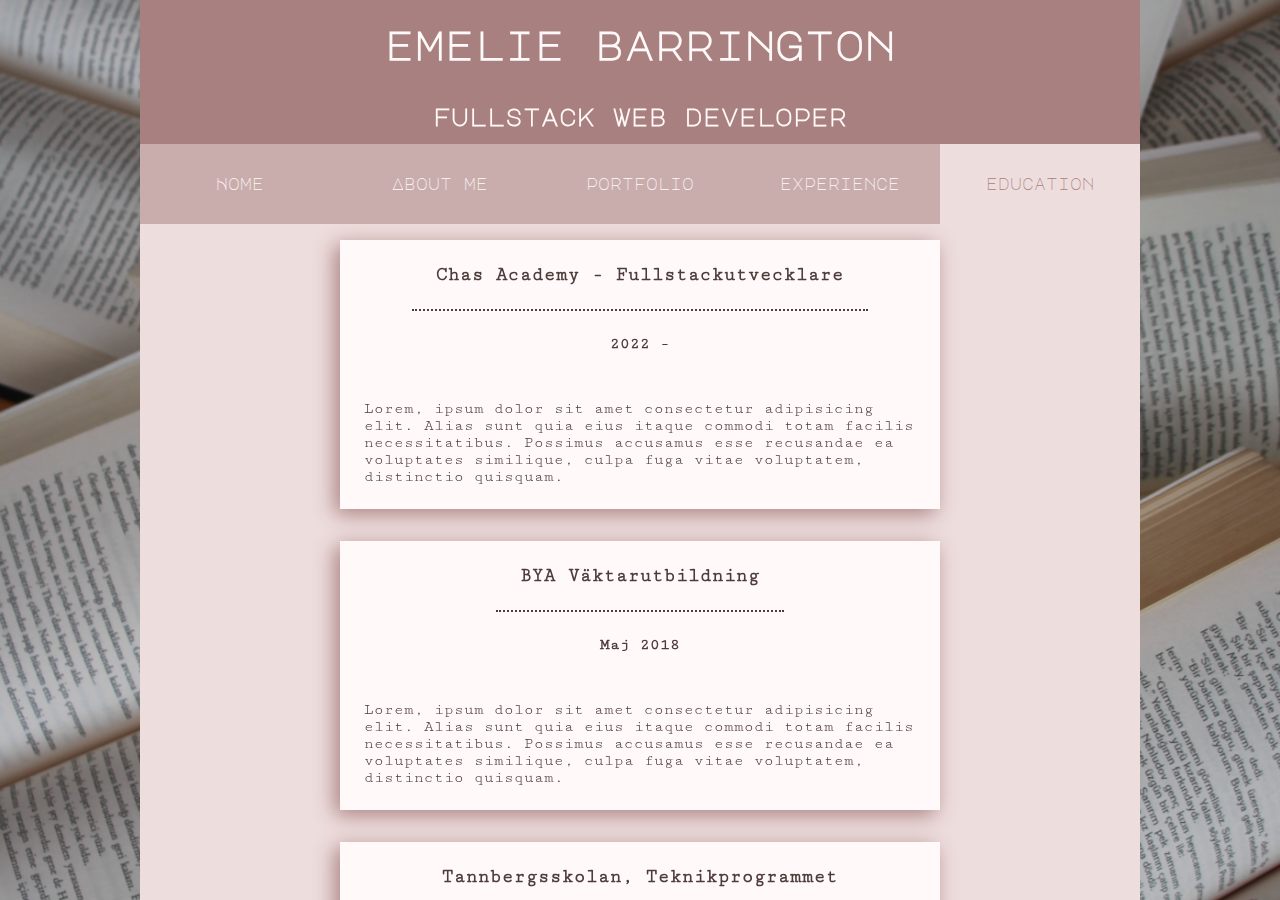
<file: education.html>
<!DOCTYPE html>
<html lang="en">
<head>
    <meta charset="UTF-8">
    <meta http-equiv="X-UA-Compatible" content="IE=edge">
    <meta name="viewport" content="width=device-width, initial-scale=1.0">
    <link rel="stylesheet" href="style.css">
    <link rel="preconnect" href="https://fonts.googleapis.com">
    <link rel="preconnect" href="https://fonts.gstatic.com" crossorigin>
    <link href="https://fonts.googleapis.com/css2?family=Cutive+Mono&family=Major+Mono+Display&display=swap" rel="stylesheet">  
    <title>Emelie Barrington - CV</title>
</head>
<body>
    <div class="bg">
    <header>
        <h1>emelie barrington</h1>
        <h2>fullstack web developer</h2>
    </header>
    <nav class="ham-nav">
        <label class="ham-icon" for="hamburger">&#9776;</label>
        <input type="checkbox" id="hamburger">
        <ul class="list-menu">
            <li>
                <a href="index.html">Home</a>
            </li>
            <li>
                <a href="about.html">About me</a>
            </li>
            <li>
                <a href="portfolio.html">portfolio</a>
            </li>
            <li>
                <a href="experience.html">experience</a>
            </li>
            <li>
                <a id="nav-active" href="education.html">education</a>
            </li>
        </ul>
    </nav>
    <article class="cards-container">
        <div class="cards">
            <h3>Chas Academy - Fullstackutvecklare</h3>
            <h4>2022 - </h4>
            <p>Lorem, ipsum dolor sit amet consectetur adipisicing elit. Alias sunt quia eius itaque commodi totam facilis necessitatibus. Possimus accusamus esse recusandae ea voluptates similique, culpa fuga vitae voluptatem, distinctio quisquam.</p>
        </div>
        <div class="cards">
            <h3>BYA Väktarutbildning</h3>
            <h4>Maj 2018</h4>
            <p>Lorem, ipsum dolor sit amet consectetur adipisicing elit. Alias sunt quia eius itaque commodi totam facilis necessitatibus. Possimus accusamus esse recusandae ea voluptates similique, culpa fuga vitae voluptatem, distinctio quisquam.</p>
        </div>
        <div class="cards">
            <h3>Tannbergsskolan, Teknikprogrammet</h3>
            <h4>2012-2015</h4>
            <p>Lorem, ipsum dolor sit amet consectetur adipisicing elit. Alias sunt quia eius itaque commodi totam facilis necessitatibus. Possimus accusamus esse recusandae ea voluptates similique, culpa fuga vitae voluptatem, distinctio quisquam.</p>
        </div>
    </article>
    <footer>
        <p>© emelie barrington, 2022</p>
    </footer>
    </div>
</body>
</html>
</file>
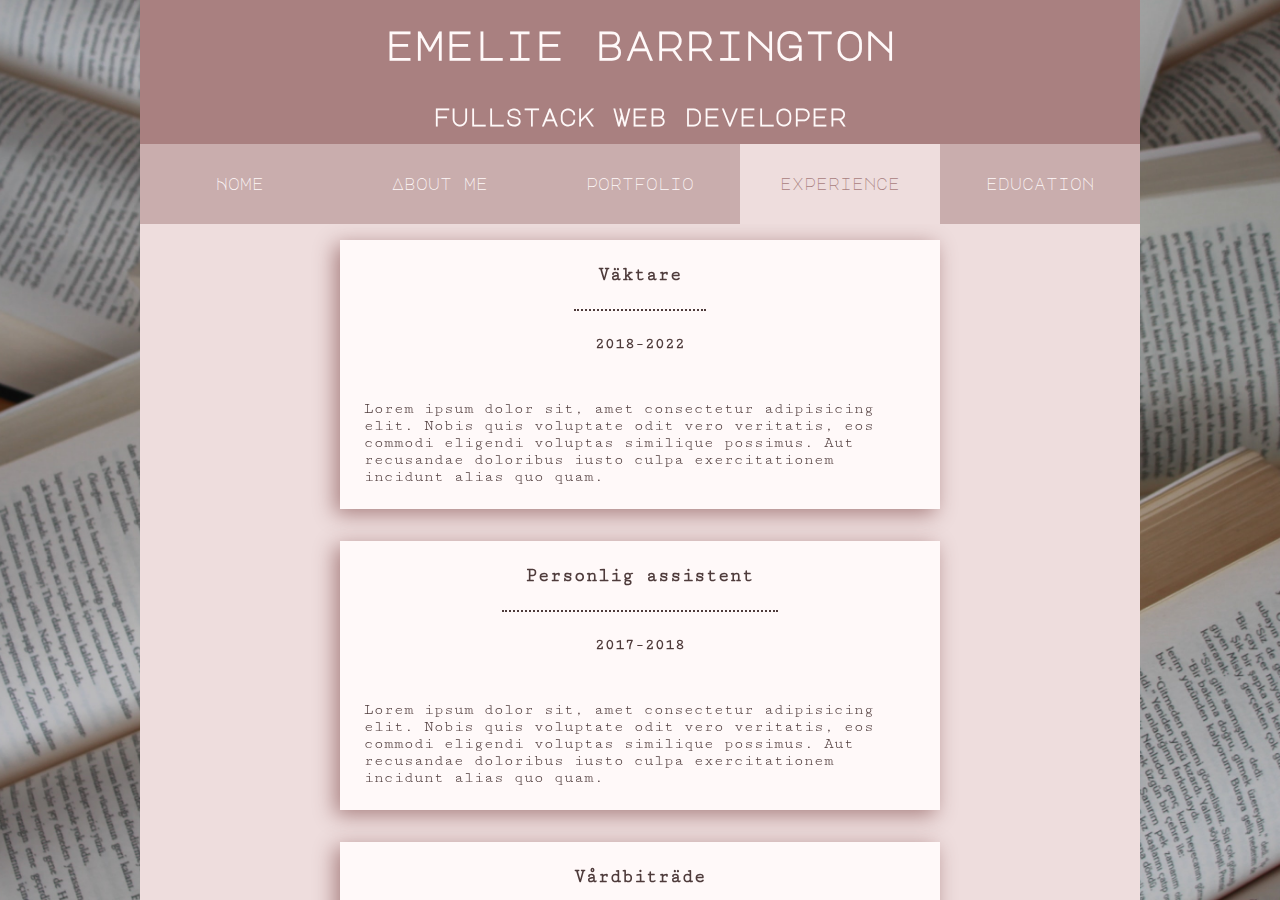
<file: experience.html>
<!DOCTYPE html>
<html lang="en">
<head>
    <meta charset="UTF-8">
    <meta http-equiv="X-UA-Compatible" content="IE=edge">
    <meta name="viewport" content="width=device-width, initial-scale=1.0">
    <link rel="stylesheet" href="style.css">
    <link rel="preconnect" href="https://fonts.googleapis.com">
    <link rel="preconnect" href="https://fonts.gstatic.com" crossorigin>
    <link href="https://fonts.googleapis.com/css2?family=Cutive+Mono&family=Major+Mono+Display&display=swap" rel="stylesheet">  
    <title>Emelie Barrington - CV</title>
</head>
<body>
    <div class="bg">
    <header>
        <h1>emelie barrington</h1>
        <h2>fullstack web developer</h2>
    </header>
    <nav class="ham-nav">
        <label class="ham-icon" for="hamburger">&#9776;</label>
        <input type="checkbox" id="hamburger">
        <ul class="list-menu">
            <li>
                <a href="index.html">Home</a>
            </li>
            <li>
                <a href="about.html">About me</a>
            </li>
            <li>
                <a href="portfolio.html">portfolio</a>
            </li>
            <li>
                <a id="nav-active" href="experience.html">experience</a>
            </li>
            <li>
                <a href="education.html">education</a>
            </li>
        </ul>
    </nav>
    <article class="cards-container">
        <div class="cards">
            <h3>Väktare</h3>
            <h4>2018-2022</h4>
            <p>Lorem ipsum dolor sit, amet consectetur adipisicing elit. Nobis quis voluptate odit vero veritatis, eos commodi eligendi voluptas similique possimus. Aut recusandae doloribus iusto culpa exercitationem incidunt alias quo quam.</p>
        </div>
        <div class="cards">
            <h3>Personlig assistent</h3>
            <h4>2017-2018</h4>
            <p>Lorem ipsum dolor sit, amet consectetur adipisicing elit. Nobis quis voluptate odit vero veritatis, eos commodi eligendi voluptas similique possimus. Aut recusandae doloribus iusto culpa exercitationem incidunt alias quo quam.</p>
        </div>
        <div class="cards">
            <h3>Vårdbiträde</h3>
            <h4>2015-2017</h4>
            <p>Lorem ipsum dolor sit, amet consectetur adipisicing elit. Nobis quis voluptate odit vero veritatis, eos commodi eligendi voluptas similique possimus. Aut recusandae doloribus iusto culpa exercitationem incidunt alias quo quam.</p>
        </div>
    </article>
    <footer>
        <p>© emelie barrington, 2022</p>
    </footer>
    </div>
</body>
</html>
</file>
<file: style.css>
* {
    padding: 0; 
    margin: 0; 
    box-sizing: border-box;
}

/* Variables to more easily keep track of my colour scheme */
:root {
    --dark-bg-colour: #A98080;
    --medium-bg-colour: #c9adad;
    --light-bg-colour: #EDD; 
    --off-white: #FFF9F9; 
    --text-color: #4e3b3b;
}

html, body {
    height: 100%; 
    width: 100%; 
}

.bg {
    background-image: url('images/bg-books.jpeg'); 
    background-position: center;
    background-repeat: no-repeat;
    background-size: cover; 
    position: fixed; 
    width: 100%;
    height: 100%; 
    overflow: scroll;
}

/* Mobile styling - general rules */ 

header {
    background-color: var(--dark-bg-colour);
    width: 100vw; 
    margin: 0 auto; 
    display: flex; 
    justify-content: center;
    align-items: center;
    flex-direction: column;
}

header>h1 {
    color: var(--off-white); 
    margin: 1.5rem auto; 
    text-align: center;
    font-family: "Major Mono Display";
    font-size: 2.5rem; 
}

header>h2 {
    color: var(--off-white); 
    font-family: "Major Mono Display";
    font-size: 1.5rem;
    text-align: center;
    padding: 1rem; 
}

/* Making a hamburger menu for mobile version */

.ham-nav {
    background-color: var(--medium-bg-colour);
    min-height: 2rem; 
    max-height: 16rem;
    font-size: 1rem;
    width: 100vw; 
    margin: 0 auto; 
    display: flex; 
    justify-content: flex-start;
    position: sticky;
    top: 0; 
    z-index: 10; 
}

.ham-icon {
    font-size: 2rem;
    color: var(--off-white);
    padding: 1rem;
}

#hamburger {
    display: none;
}

.list-menu {
    display: none; 
}

#hamburger:checked ~ .list-menu {
    display: flex; 
    justify-content: space-evenly;
    align-items: flex-start;
    flex-direction: column;
    width: 100%; 
}

.list-menu>li {
    list-style: none;
    height: 100%; 
    display: flex;
    justify-content: center;
    align-items: center;
}

.list-menu>li>a {
    text-decoration: none;
    font-family: "Major Mono Display";
    color: var(--off-white);
    padding: 1rem 2rem 1rem 2rem; 
    transition: background-color 1s, color 1s; 
}

.list-menu>li>a:hover {
    background-color: #ba9b9b;
    color: white;
}

#nav-active {
    background-color: var(--light-bg-colour);
    color: var(--dark-bg-colour);
}

article {
    background-color: var(--light-bg-colour);
    width: 100vw; 
    min-height: 40rem; 
    margin: 0 auto; 
    display: flex;  
    flex-wrap: wrap; /* So that it wraps for a mobile user */
    color: var(--text-color); 
}

p {
    padding: 1.5rem; 
    font-family: "Cutive Mono";
}

/* Index page styling */

.home-page {
    justify-content: center; 
    align-items: center; 
}

.home-page>h3, .profile>h3 {
    font-family: "Major Mono Display";
    padding: 1.5rem; 
}

.profile {
    display: flex; 
    justify-content: center;
    align-items: center;
    width: 100%; 
    flex-direction: column;
}

.about-list {
    list-style: circle;
    padding: 1rem; 
    margin: 0.5rem 1rem 0 1rem; 
}

.about-list>li {
    padding: 1rem 0 0 0;
    font-family: "Cutive Mono"; 
}

.main-content>h3 {
    font-family: "Major Mono Display";  
    padding: 1.5rem;
}


/* The wrapper is for making the image circular even though it's not square (otherwise it turns elliptical) */
.img-wrapper {
    width: 15rem; 
    height: 15rem; 
    border-radius: 50%; 
    overflow: hidden;
    margin: 0.5rem; 
}

.portrait {
    position: relative;
    top: -15px; /* Adjusting the image placement in the circle */ 
    max-width: 100%;
}

/* About me page styling */

.about-page {
    display: flex; 
    justify-content: center;
    align-items: center;
    flex-direction: column;
    
}

.about-page>h3 {
    text-align: center;
    width: 100%; 
    font-family: "Major Mono Display";
    padding: 1.5rem;
}

.main-about {
    width: min(95%, 600px);
    display: flex;
    justify-content: center;
    align-items: center;
    flex-direction: column;
    width: 90%; 
    margin: 0 auto; 
}

.main-about>h3 {
    font-family: "Major Mono Display";
    padding: 1.5rem;
}


/* Portfolio page styling */

.gallery-container {
    padding: 1rem; 
    display: grid; 
    grid-template-columns: repeat(auto-fit, minmax(150px, 1fr));
    grid-template-rows: repeat(6, 100px); 
    grid-gap: 1rem; 
    grid-auto-flow: dense; 
}

.gallery-card {
    overflow: hidden;
}

.gallery-card>h3 {
    font-family: "Cutive Mono";
    font-size: 0.8rem;
    max-width: 150px; 
    position: absolute; 
    z-index: 2; 
    padding: 0.5rem; 
    background-color: var(--off-white);
}

.gallery-card:nth-child(4n) {
    grid-column: span 2; 
    grid-row: span 2; 
}

.gallery-card>img {
    object-fit: cover;
    width: 100%; 
    height: auto; 
}


/* Experience and education page styling */

.cards-container {
    display: flex; 
    justify-content: center;
    align-items: center;
    flex-direction: column;
}

.cards {
    display: flex;
    justify-content: center;
    align-items: center;
    flex-direction: column;
    background-color: var(--off-white);
    width: min(95%, 600px); 
    margin: 1rem 0; 
    box-shadow: -5px 5px 20px var(--dark-bg-colour);
}

.cards>h3 {
    border-bottom: 2px dotted var(--text-color);
}

.cards>h3, .cards>h4 {
    font-family: "Cutive Mono";
    padding: 1.5rem; 
}




footer {
    background-color: var(--dark-bg-colour);
    width: 100vw; 
    padding: 1.5rem; 
    margin: 0 auto; 
    display: flex;
    justify-content: center;
    align-items: center;
    color: var(--off-white);
}

footer>p {
    font-family: "Major Mono Display";
}


/* Desktop styling */

@media screen and (min-width: 935px) {
    /* General styling */
    header {
        /* Using the min function to make the webpage not stretch too far on wider screens */
        width: min(90vw, 1000px); 
        background-color: var(--dark-bg-colour);  
    }
    .ham-nav {
        width: min(90vw, 1000px); 
    }
    .ham-icon {
        display: none; 
    }
    .list-menu {
        display: grid; 
        grid-template-columns: repeat(5, 1fr);
        /* display: flex; 
        justify-content: space-evenly;
        align-items: center; */
        width: 100%; 
    }
    .list-menu>li {
        width: 100%; 
    }
    .list-menu>li>a {
        width: 100%; 
        font-size: 1rem;
        text-align: center;
        padding-top: 2rem; 
        padding-bottom: 2rem; 
    }
    article {
        width: min(90vw, 1000px); 
    }
    
    /* Index page styling */
    .home-page {
        display: grid; 
        grid-template-columns: 2fr 1fr;
        grid-template-rows: 1fr 7fr; 
        grid-template-areas: 
        "header header"
        "left-column right-column";
    }
    .home-page>h3 {
        grid-area: header; 
        text-align: center;
        border-bottom: 2px dotted var(--off-white);
    }
    .index-profile {
        grid-area: right-column; 
        padding: 1rem; 
        justify-content: flex-start;
        border-left: 2px dotted var(--off-white);
    }
    .main-content {
        grid-area: left-column; 
        padding: 1rem; 
    }
    /* About me page styling */

    .main-about {
        width: 75%; 
    }

    /* Portfolio page styling */

    .gallery-container {
        grid-template-columns: repeat(auto-fit, minmax(250px, 1fr));
        grid-template-rows: repeat(6, 200px);
    }

    .gallery-card>h3 {
        font-size: 1.2rem;
    }

    .gallery-card:nth-child(4n) {
        grid-column: span 2; 
        grid-row: span 2; 
    }
    
    .gallery-card:nth-child(8n) {
        grid-column: span 3; 
        grid-row: span 3; 
    }

    footer {
        width: min(90vw, 1000px); 
    }
}

/* Dark color scheme */

@media (prefers-color-scheme: dark) {
    header {
        background-color: #100000;
    }
    header>h1, header>h2 {
        color: #d44848;
    }
    .ham-nav {
        background-color: #240303;
    }
    .list-menu>li>a {
        color: #d67a7a;
        transition: background-color 1s, color 1s; 
    }
    .list-menu>li>a:hover {
        background-color: #3d0707;
        color: #e06464;
    }
    #nav-active {
        background-color: #561F1F;
        color: #e48787; 
    }
    .main-content:before {
        content: "You're currently using dark mode."; 
        padding-left: 1.5rem; 
        font-family: "Cutive Mono";
        font-size: 1.5rem;
    }
    .home-page>h3 {
        border-bottom: 2px dotted #d67a7a;
    }
    .index-profile {
        border-left: 2px dotted #d67a7a;
    }
    article {
        background-color: #561F1F;
        color: #d67a7a;
    }
    .gallery-card>h3 {
        background-color: #561F1F;
        color: #d67a7a;
    }
    .cards>h3 {
        border-bottom: 2px dotted #d67a7a;
    }
    .cards {
        background-color: #6D3737;
        box-shadow: -5px 5px 20px #240303;
    }
    footer {
        background-color: #100000;
        color: #6D3737;
    }
}
@media (prefers-color-scheme: light) {
    .main-content:before {
        content: "You're currently using light mode."; 
        padding-left: 1.5rem; 
        font-size: 1.5rem;
        font-family: "Cutive Mono";
    }
}
</file>
